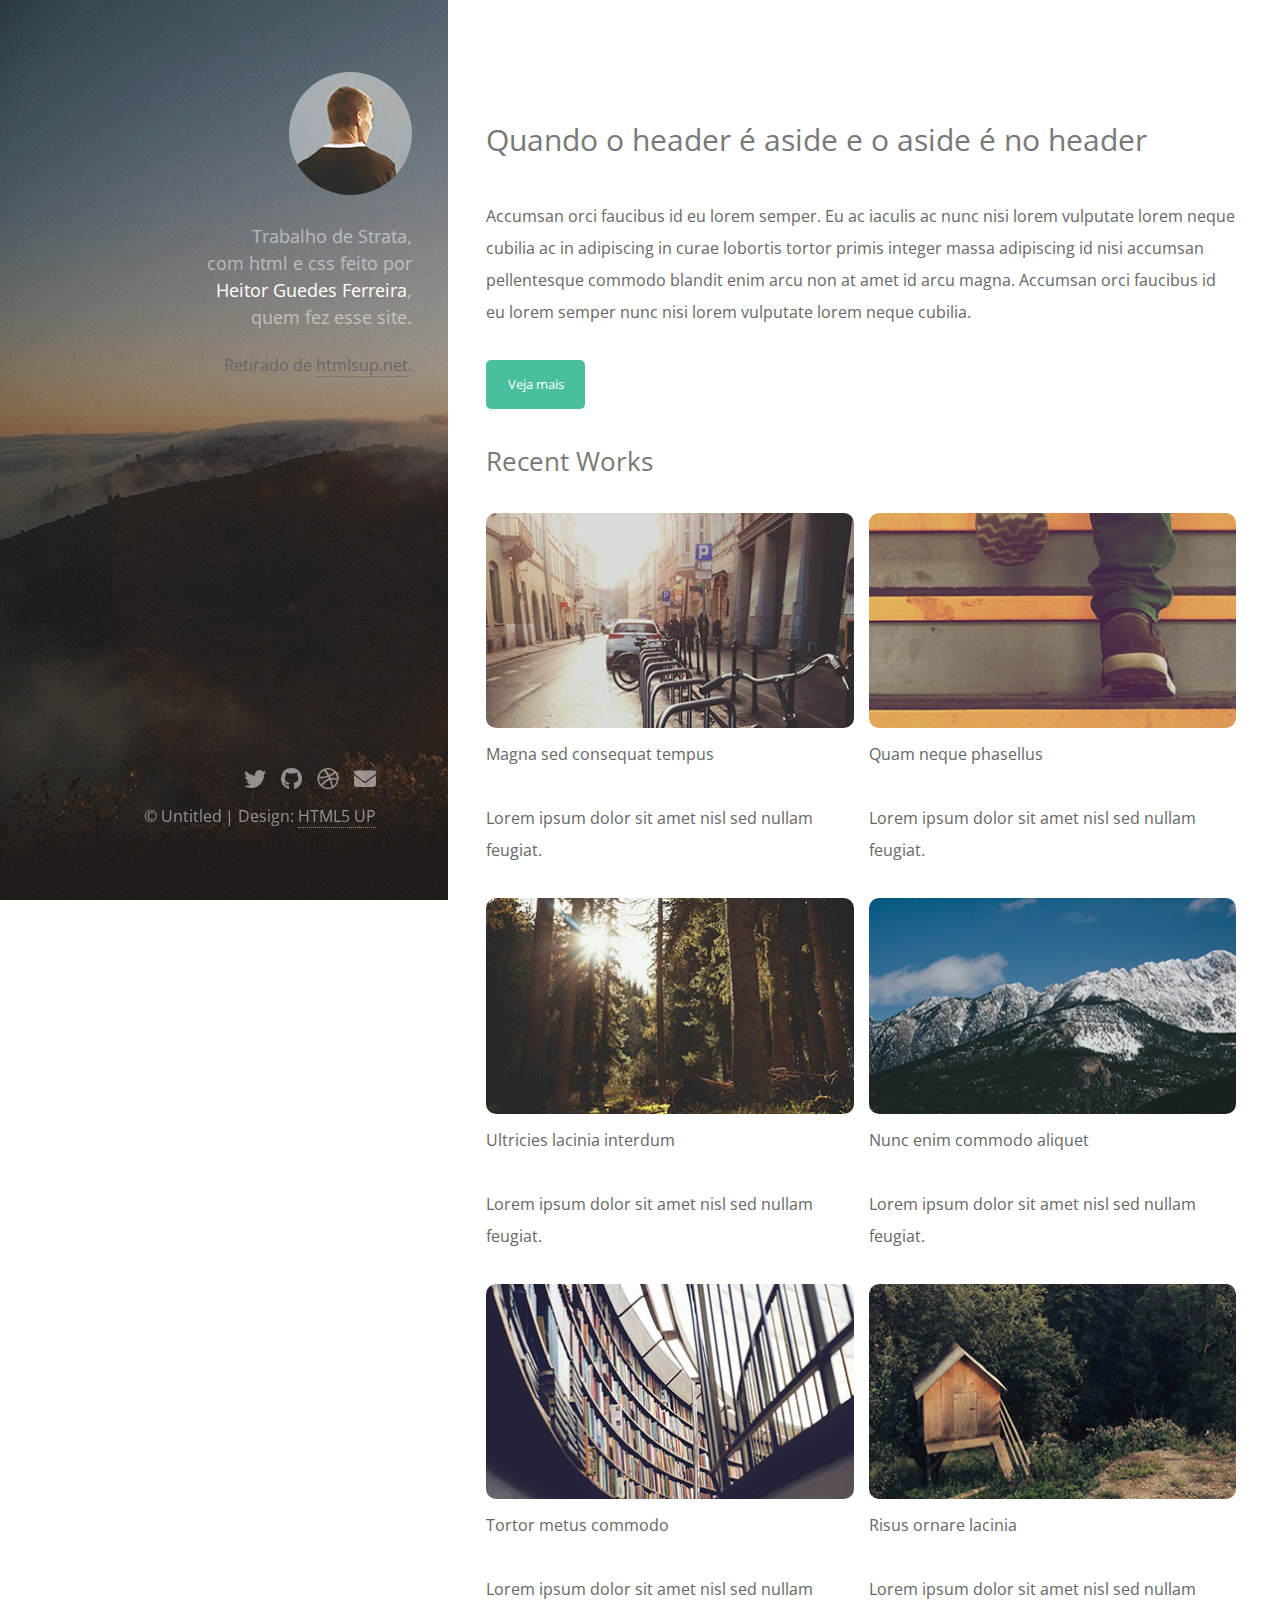
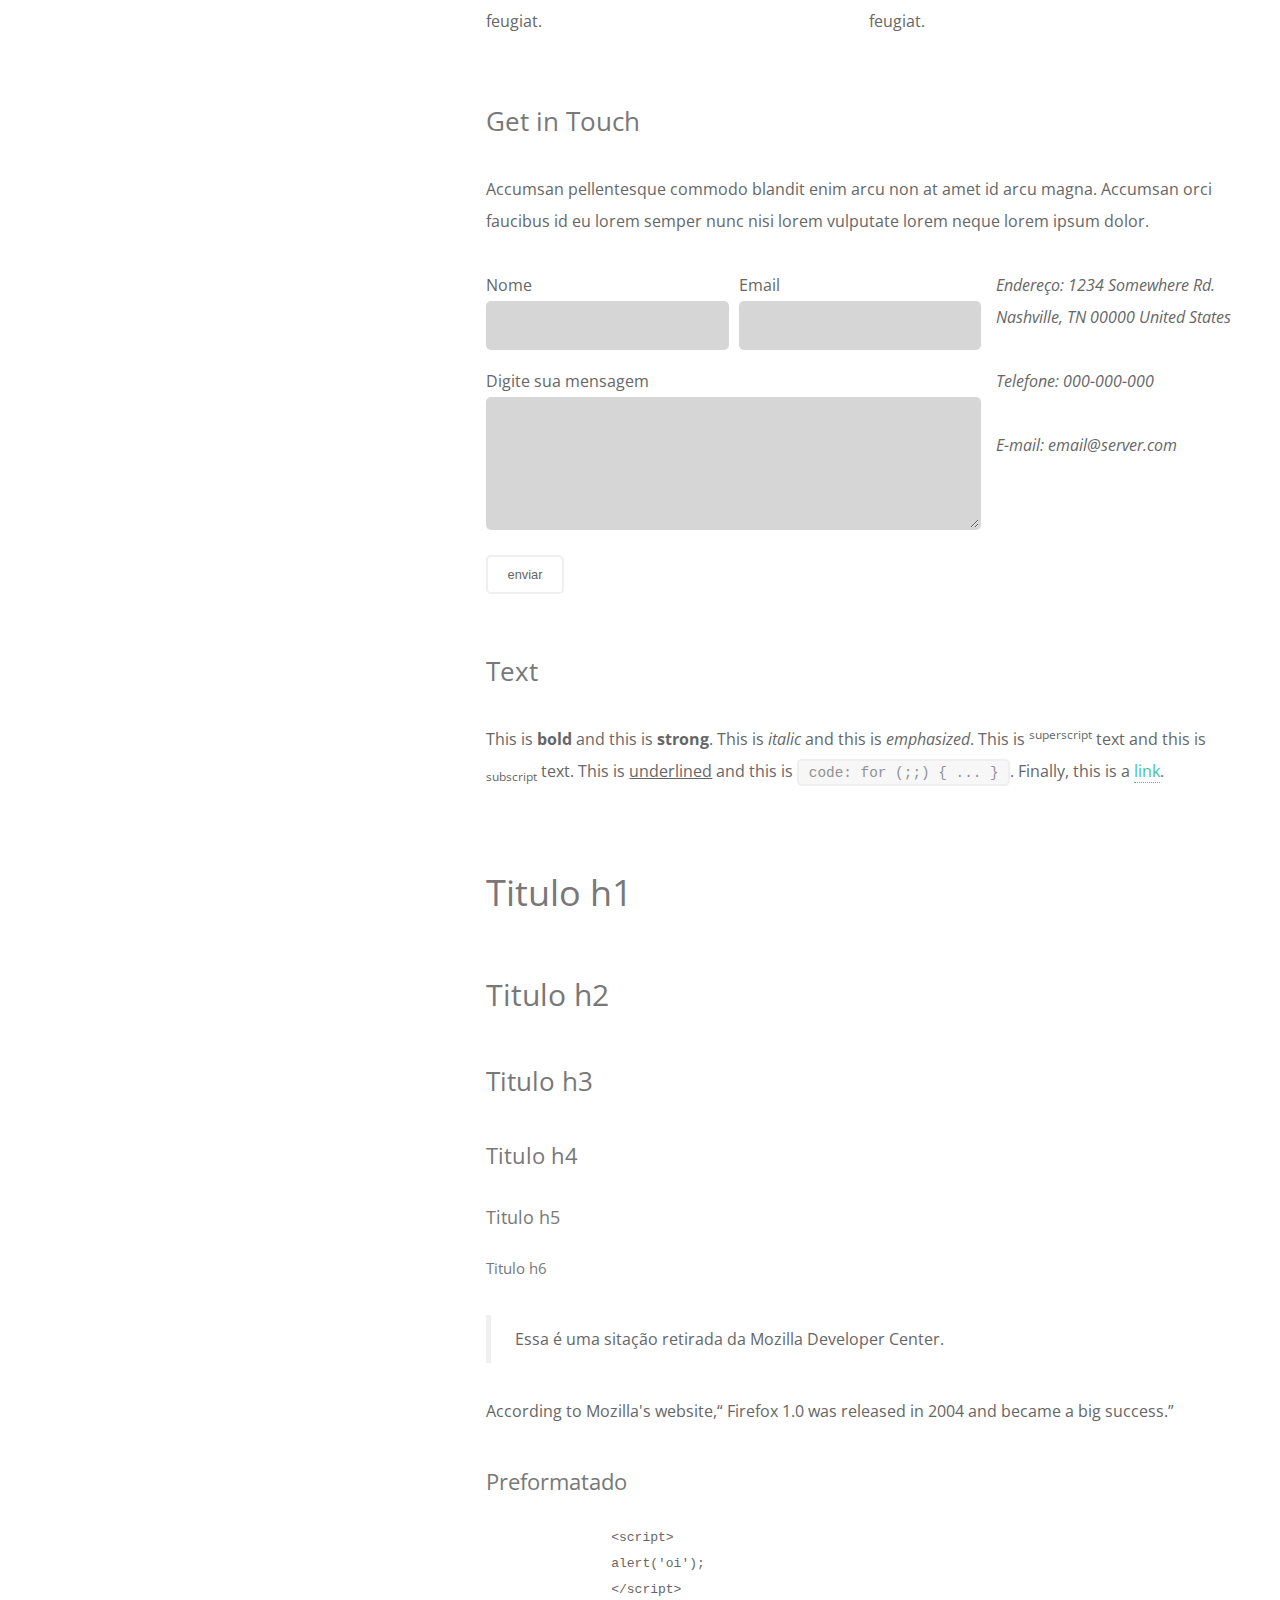
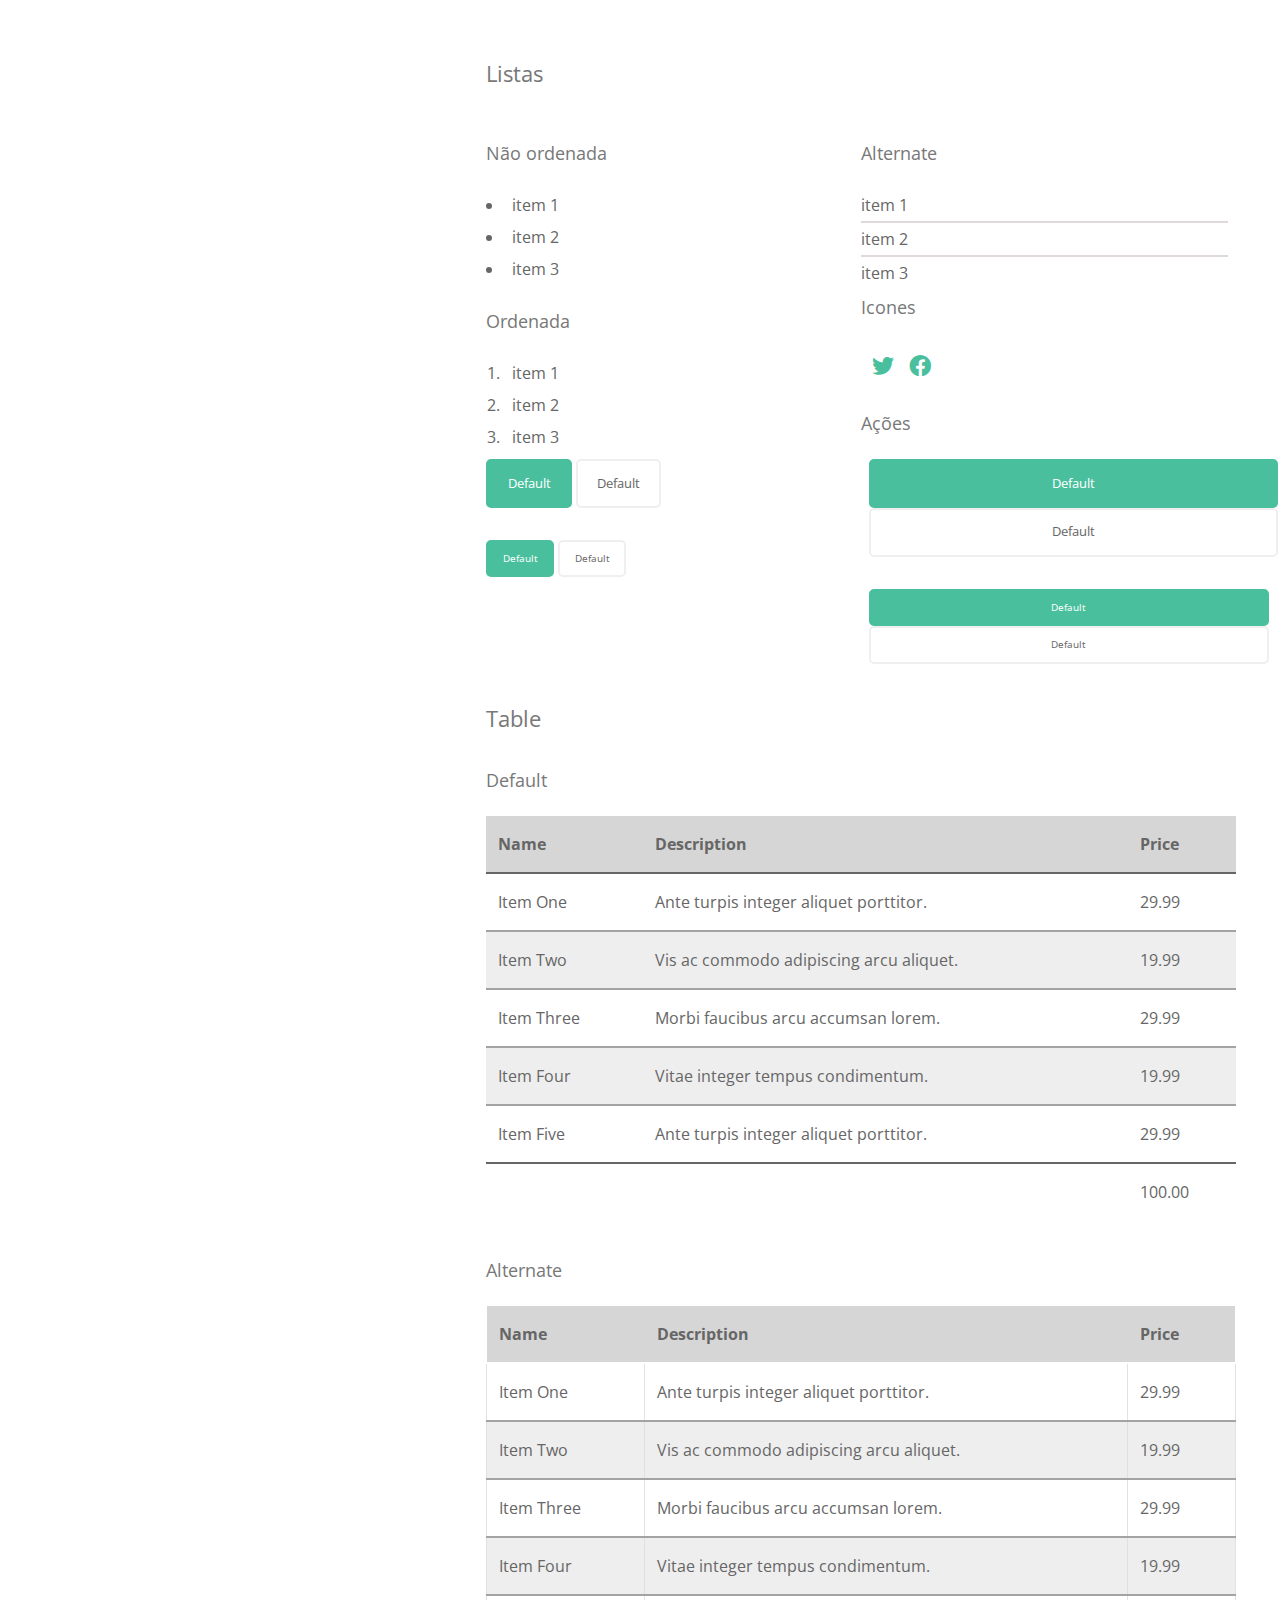
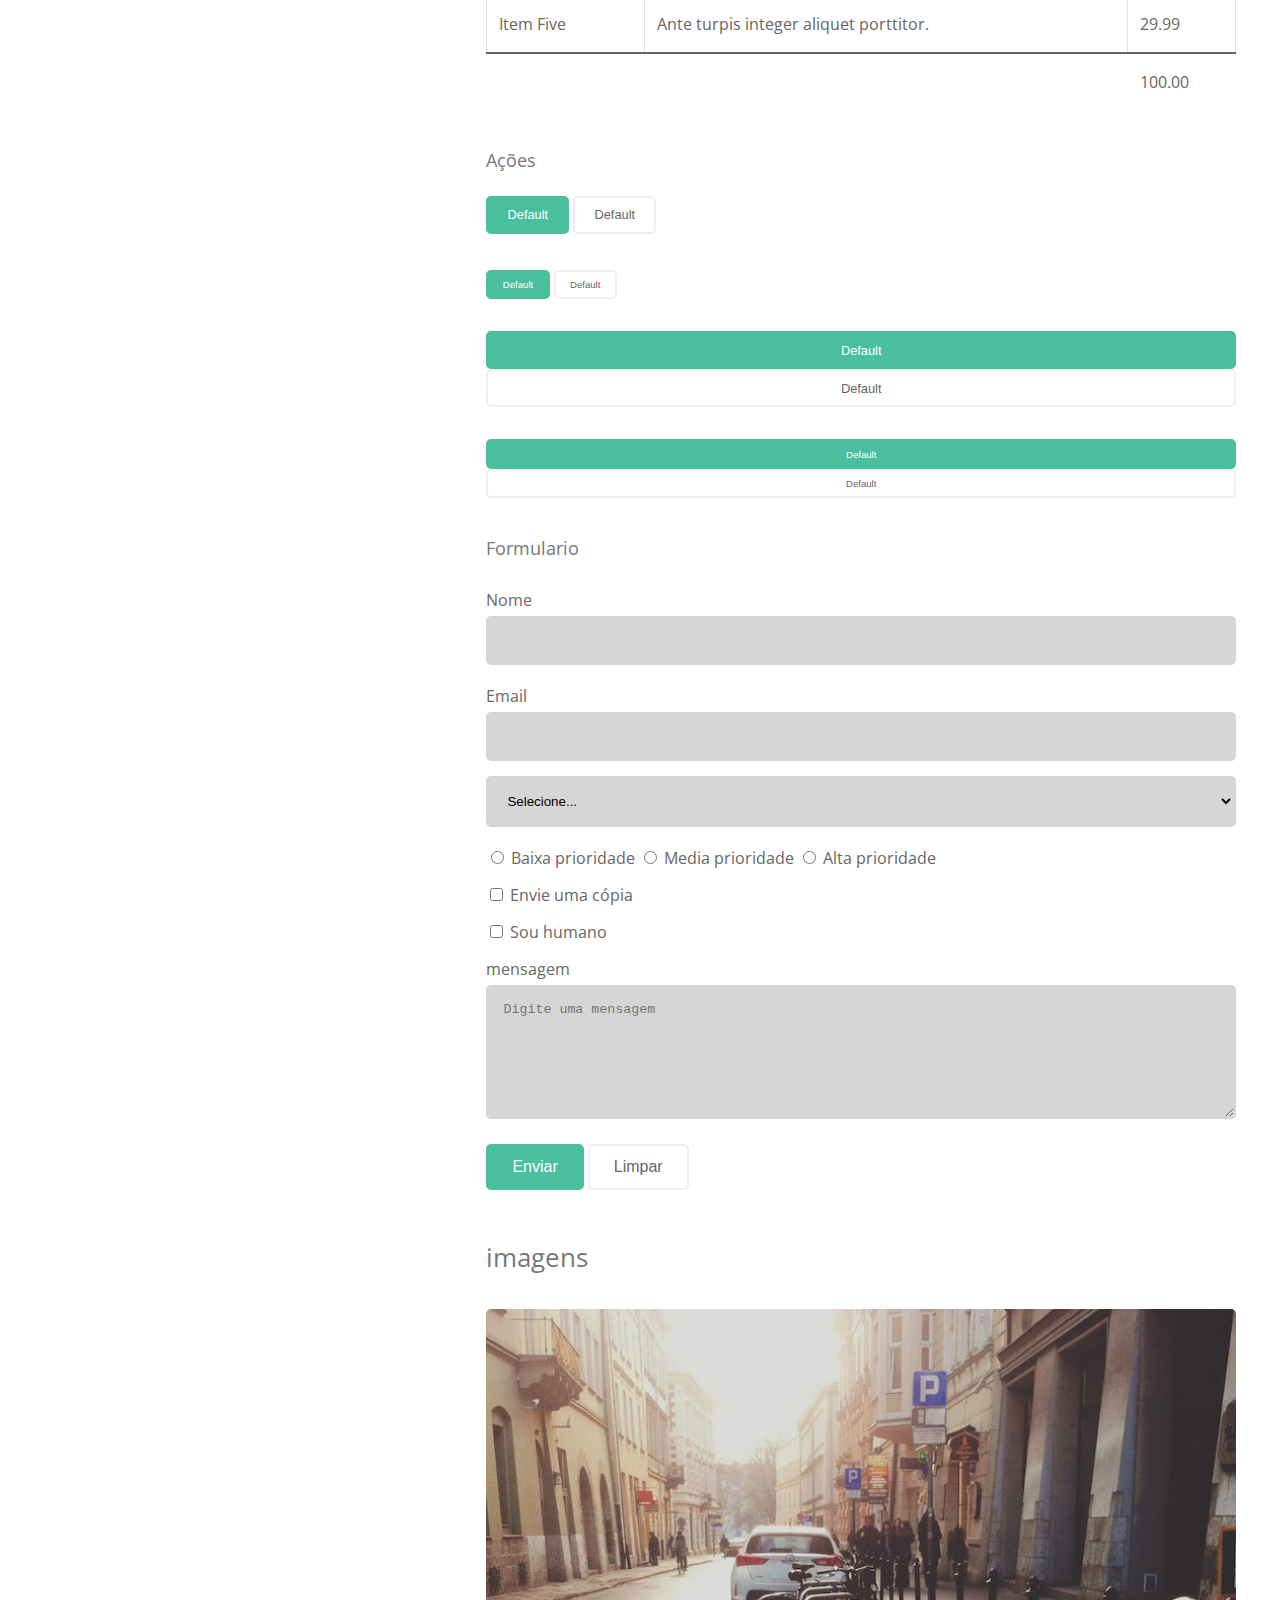
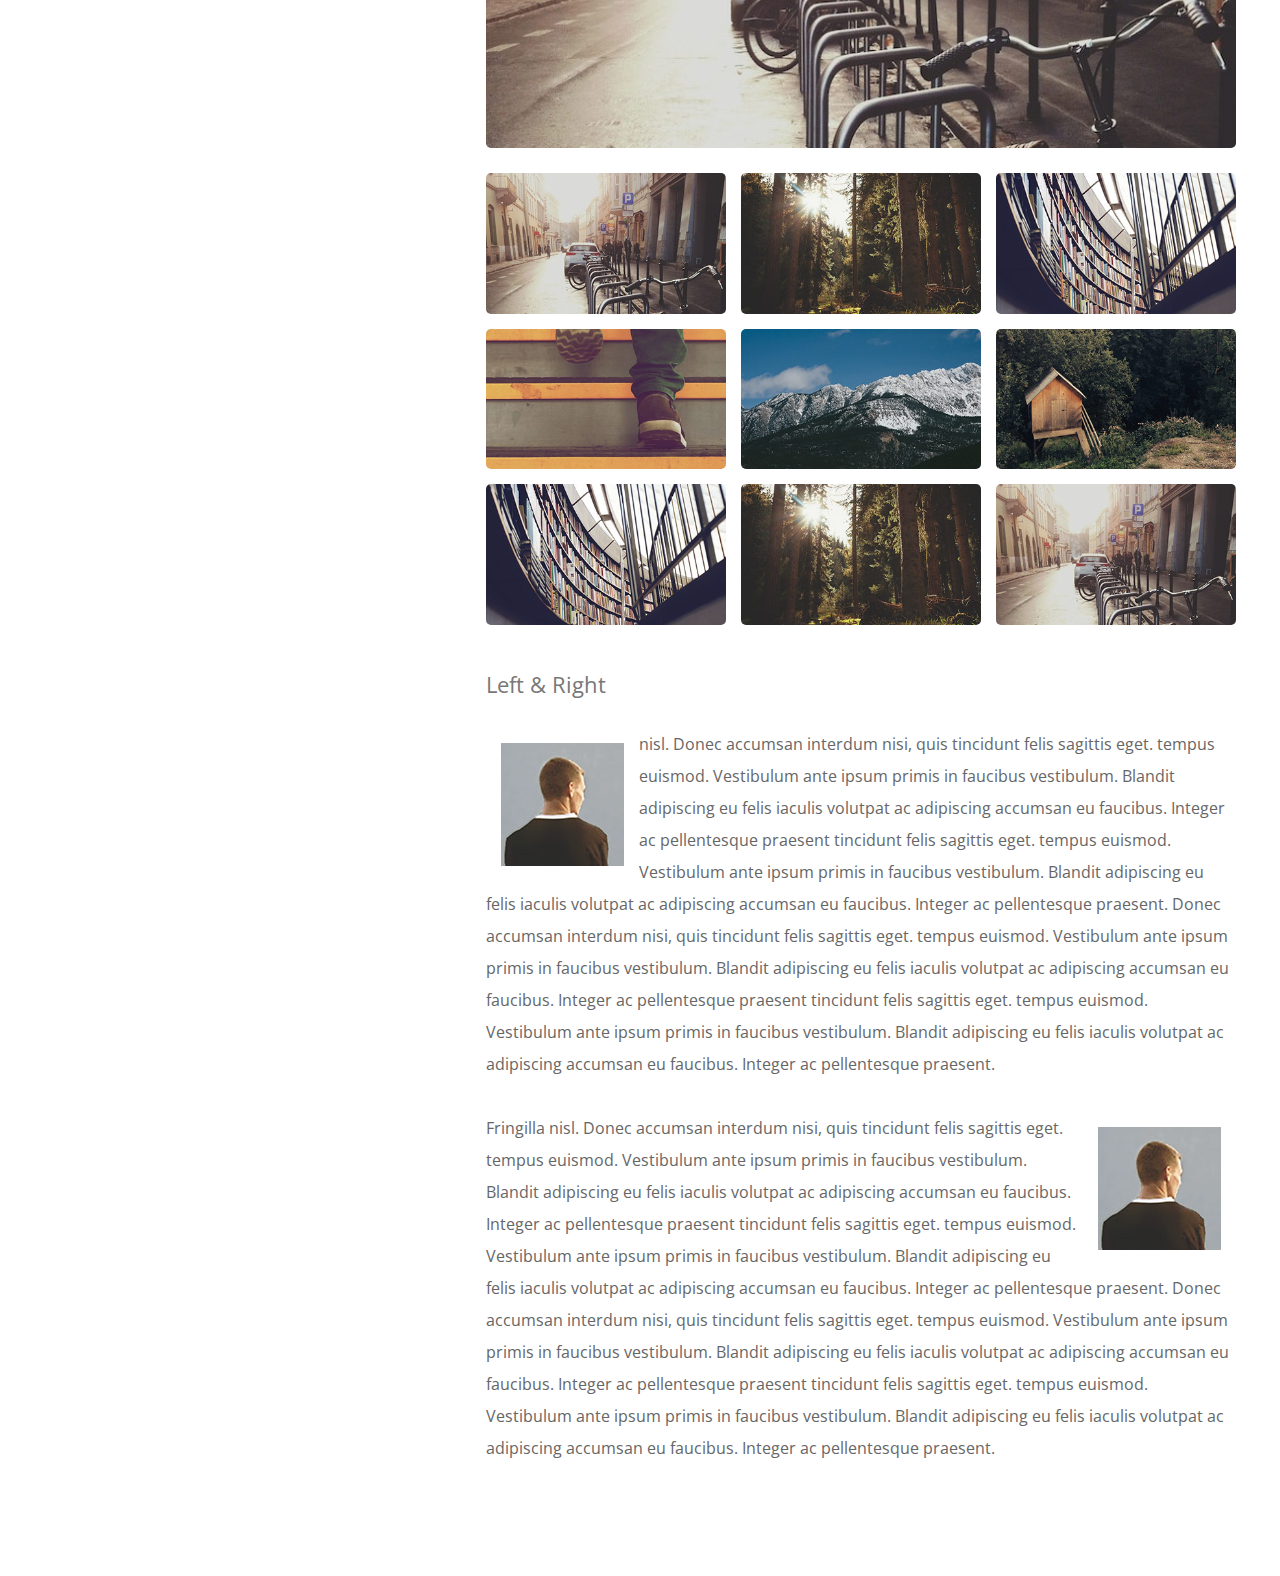
<file: index.html>
<!DOCTYPE html>
<!--doctype informa ao agente de usuario a versão do html que deve ser renderiada-->
<html lang="pt-br">

<head>
    <title>Projeto Strata</title>
    <meta charset="UTF-8">
    <meta http-equiv="X-UA-Compatible" content="IE=edge">
    <meta name="viewport" content="width=device-width, initial-scale=1.0">
    <meta name="author" content="Heitor">
    <link rel="preconnect" href="https://fonts.googleapis.com">
    <link rel="preconnect" href="https://fonts.gstatic.com" crossorigin>
    <link href="https://fonts.googleapis.com/css2?family=Open+Sans:wght@300&display=swap" rel="stylesheet">
    <!--     <link rel="stylesheet" href="css/reset.css"> para resetar toda a formatação -->
    <link rel="stylesheet" href="fontawesome-free-6.4.0-web/css/all.min.css">
    <link rel="stylesheet" href="css/estilo.css">

</head>

<body>
    <header class="main-header">
        <a href="index.html" class="main-header-link imagem-link">
            <img src="imagens/avatar.jpg" alt="Texto qualquer">
        </a>
        <h1 class="main-header-h1"> Trabalho de Strata,<br> com html e css feito por
            <br>
            <strong>Heitor Guedes Ferreira</strong>, <br>
            quem fez esse site.
        </h1>
        <p>
            Retirado de <a href="http://htmlsup.net" class="main-header-secondlink">htmlsup.net</a>.</p>
    </header>
    <main class="main-content">
        <section class="main-content-section">
            <h2>Quando o header é aside e o aside é no header</h2>
            <p>Accumsan orci faucibus id eu lorem semper. Eu ac iaculis ac nunc nisi lorem vulputate lorem neque cubilia
                ac
                in adipiscing in curae lobortis tortor primis integer massa adipiscing id nisi accumsan pellentesque
                commodo
                blandit enim arcu non at amet id arcu magna. Accumsan orci faucibus id eu lorem semper nunc nisi lorem
                vulputate lorem neque cubilia.</p>
            <a href="#" title="Veja mais" class="button-default">Veja mais</a>
        </section>
        <section class="main-content-section">
            <h3>Recent Works</h3>

            <div class="row"><!-- Pai -->
                <div class="col-half"><!-- Primeiro filho -->

                    <article class="recent-work-card">
                        <a class="imagem-link" href="imagens/fulls/01.jpg">
                            <img src="imagens/thumbs/01.jpg" alt="carro em rua vazia">
                        </a>
                        <p class="recent-work-card-title">Magna sed consequat tempus</p>
                        <p>Lorem ipsum dolor sit amet nisl sed nullam feugiat.</p>
                    </article>
                    <article class="recent-work-card">
                        <a class="imagem-link" href="imagens/fulls/02.jpg">
                            <img src="imagens/thumbs/02.jpg" alt="carro em rua vazia">
                        </a>
                        <p class="recent-work-card-title">Ultricies lacinia interdum</p>
                        <p>Lorem ipsum dolor sit amet nisl sed nullam feugiat.</p>
                    </article>
                    <article class="recent-work-card">
                        <a class="imagem-link" href="imagens/fulls/03.jpg">
                            <img src="imagens/thumbs/03.jpg" alt="carro em rua vazia">
                        </a>

                        <p class="recent-work-card-title">Tortor metus commodo</p>
                        <p>Lorem ipsum dolor sit amet nisl sed nullam feugiat.</p>
                    </article>
                </div>
                <div class="col-half"><!-- Segundo filho -->
                    <article class="recent-work-card">
                        <a class="imagem-link" href="imagens/fulls/04.jpg">
                            <img src="imagens/thumbs/04.jpg" alt="carro em rua vazia">
                        </a>
                        <p class="recent-work-card-title">Quam neque phasellus</p>
                        <p>Lorem ipsum dolor sit amet nisl sed nullam feugiat.</p>
                    </article>
                    <article class="recent-work-card">
                        <a class="imagem-link" href="imagens/fulls/05.jpg">
                            <img src="imagens/thumbs/05.jpg" alt="carro em rua vazia">
                        </a>
                        <p class="recent-work-card-title">Nunc enim commodo aliquet</p>
                        <p>Lorem ipsum dolor sit amet nisl sed nullam feugiat.</p>
                    </article>
                    <article class="recent-work-card">
                        <a class="imagem-link" href="imagens/fulls/06.jpg">
                            <img src="imagens/thumbs/06.jpg" alt="carro em rua vazia">
                        </a>
                        <p class="recent-work-card-title">Risus ornare lacinia</p>
                        <p>Lorem ipsum dolor sit amet nisl sed nullam feugiat.</p>
                    </article>
                </div>
            </div><!-- row -->
        </section>
        <section class="main-content-section">
            <h3>Get in Touch</h3>
            <p>Accumsan pellentesque commodo blandit enim arcu non at amet id arcu magna. Accumsan orci faucibus id eu
                lorem
                semper nunc nisi lorem vulputate lorem neque lorem ipsum dolor.
            </p>


            <div class="row-lista">
                <div class="col-two-thirds">
                    <form action="#" method="POST">
                        <div class="row">
                            <div class="col-half">
                                <label for="nome">Nome</label>
                                <input type="text" name="nome" id="nome">
                            </div>
                            <div class="col-half">
                                <label for="email">Email</label>
                                <input type="email" name="email" id="email">
                            </div>
                        </div>

                        <label for="mensagem">Digite sua mensagem</label>
                        <textarea name="mensagem" id="mensagme"></textarea>

                        <input type="submit" value="enviar" class="button-default button-default-stroke">

                    </form>
                </div>
                <div class="col-one-third">
                    <address>
                        <p>
                            <spam>Endereço: 1234 Somewhere Rd. Nashville, TN 00000 United States
                            </spam>
                        </p>

                        <p>
                            <spam>Telefone: 000-000-000</spam>
                        </p>

                        <p>
                            <spam>E-mail: email@server.com</spam>
                        </p>

                    </address>
                </div>
            </div><!-- row -->



        </section>
        <section class="main-content-section">
            <div class="main-content-section-text">
            <h3>Text</h3>
            <p> This is <b>bold</b> and this is <strong>strong</strong>. This is <i>italic</i> and this is
                <em>emphasized</em>.
                This is <sup>superscript</sup> text and
                this is <sub>subscript</sub> text. This is <u>underlined</u> and this is <code>code: for (;;)
                 { ... }</code>. Finally, this is a <a href="#">link</a>.
            </p><!-- Tag <u> ou seja fazer underline é melhor fazer no css com text decoration -->
            </div>
            <h1>Titulo h1</h1>
            <h2>Titulo h2</h2>
            <h3>Titulo h3</h3>
            <h4>Titulo h4</h4>
            <h5>Titulo h5</h5>
            <h6>Titulo h6</h6>
            <blockquote cite="https://developer.mozilla.org">
                Essa é uma sitação retirada da Mozilla Developer Center.
            </blockquote>
            <p>
                According to Mozilla's website,<q cite="https://www.mozilla.org/en-US/about/history/"> Firefox 1.0 was
                    released in 2004 and became a big success.</q>
            </p>
            <h4>Preformatado</h4>
            <pre>
                &lt;script&gt
                alert('oi');
                &lt;/script&gt
                            </pre>
            <!-- util pra mostra codigo            
                <script>
                    alert('oi');
                </script>  -->
            <h4>Listas</h4>
            <div class="row-lista">
                <div class="col-half">
                    <h5>
                        Não ordenada
                    </h5>
                    <ul>
                        <li>item 1</li>
                        <li>item 2</li>
                        <li>item 3</li>
                    </ul>

                    <h5>
                        Ordenada
                    </h5>
                    <ol>
                        <li>item 1</li>
                        <li>item 2</li>
                        <li>item 3</li>
                    </ol>



                </div>

                <div class="col-half">

                    <h5>
                        Alternate
                    </h5>
                    <ul class="alternate">
                        <li>item 1</li>
                        <li>item 2</li>
                        <li>item 3</li>
                    </ul>
                </div>
                <h5>Icones</h5>
                <ul class="ul-icons">
                    <li><i class="fa-brands fa-twitter"></i></li>
                    <li><i class="fa-brands fa-facebook"></i></li>

                </ul>

            </div>

            <h5>Ações</h5>
            <div class="row-lista">
                <div class="col-half">

                    <p><a href="#" class="button-default">Default</a>
                        <a href="#" class="button-default button-default-stroke">Default</a>
                    </p>
                    <p><a href="#" class="button-default button-default-small">Default</a>
                        <a href="#" class="button-default button-default-small button-default-stroke">Default</a>
                    </p>
                </div>
                <div class="col-half">

                    <p><a href="#" class="button-default button-default-full">Default</a>
                        <a href="#" class="button-default button-default-full button-default-stroke">Default</a>
                    </p>
                    <p><a href="#" class="button-default button-default-full button-default-small">Default</a>
                        <a href="#"
                            class="button-default button-default-full button-default-small button-default-stroke">Default</a>
                    </p>
                </div>
            </div> <!-- row -->

            <h4>Table</h4>
            <h5>Default</h5>

            <table class="table">
                <thead>
                    <tr>
                        <th>Name</th>
                        <th>Description</th>
                        <th>Price</th>
                    </tr>
                </thead>
                <tfoot>
                    <tr>
                        <td colspan="2"></td>
                        <td>100.00</td>
                    </tr>
                </tfoot>
                <tbody>
                    <tr>
                        <td>Item One</td>
                        <td>Ante turpis integer aliquet porttitor.</td>
                        <td>29.99</td>
                    </tr>
                    <tr>
                        <td>Item Two</td>
                        <td>Vis ac commodo adipiscing arcu aliquet.</td>
                        <td>19.99</td>
                    </tr>
                    <tr>
                        <td>Item Three</td>
                        <td> Morbi faucibus arcu accumsan lorem.</td>
                        <td>29.99</td>
                    </tr>
                    <tr>
                        <td>Item Four</td>
                        <td>Vitae integer tempus condimentum.</td>
                        <td>19.99</td>
                    </tr>
                    <tr>
                        <td>Item Five</td>
                        <td>Ante turpis integer aliquet porttitor.</td>
                        <td>29.99</td>
                    </tr>
                </tbody>

            </table>

            <h5>Alternate</h5>

            <table class="table table-alternate">
                <thead>
                    <tr>
                        <th>Name</th>
                        <th>Description</th>
                        <th>Price</th>
                    </tr>
                </thead>
                <tfoot>
                    <tr>
                        <td colspan="2"></td>
                        <td>100.00</td>
                    </tr>
                </tfoot>
                <tbody>
                    <tr>
                        <td>Item One</td>
                        <td>Ante turpis integer aliquet porttitor.</td>
                        <td>29.99</td>
                    </tr>
                    <tr>
                        <td>Item Two</td>
                        <td>Vis ac commodo adipiscing arcu aliquet.</td>
                        <td>19.99</td>
                    </tr>
                    <tr>
                        <td>Item Three</td>
                        <td> Morbi faucibus arcu accumsan lorem.</td>
                        <td>29.99</td>
                    </tr>
                    <tr>
                        <td>Item Four</td>
                        <td>Vitae integer tempus condimentum.</td>
                        <td>19.99</td>
                    </tr>
                    <tr>
                        <td>Item Five</td>
                        <td>Ante turpis integer aliquet porttitor.</td>
                        <td>29.99</td>
                    </tr>
                </tbody>

            </table>

            <h5>Ações</h5>
            <p><button class="button-default">Default</button>
                <button class="button-default button-default-stroke">Default</button>
            </p>
            <p><button class="button-default button-default-small">Default</button>
                <button class="button-default button-default-small button-default-stroke">Default</button>
            </p>
            <p><button class="button-default button-default-full">Default</button>
                <button class="button-default button-default-full button-default-stroke">Default</button>
            </p>
            <p><button class="button-default button-default-full button-default-small">Default</button>
                <button
                    class="button-default button-default-full button-default-small button-default-stroke">Default</button>
                </button>
            <h5>Formulario</h5>

            <form>
                <label for="name">Nome</label>
                <input type="text" name="nome" id="nome">
                <label for="name">Email</label>
                <input type="email" name="email" id="email">
                <select>
                    <option value="0">Selecione... </option>
                    <option value="1">HTML </option>
                    <option value="2">CSS </option>
                    <option value="3">Javascript </option>
                </select>
                <label>
                    <input type="radio" value="baixa" name="prioridade"> Baixa prioridade
                    <input type="radio" value="media" name="prioridade"> Media prioridade
                    <input type="radio" value="alta" name="prioridade"> Alta prioridade
                </label>
                <label>
                    <input type="checkbox" name="copy" value="1"> Envie uma cópia
                </label>
                <label>
                    <input type="checkbox" name="human" value="1"> Sou humano
                </label>
                <label for="msg">mensagem </label>
                <textarea placeholder="Digite uma mensagem" name="msg" id="msg"></textarea>
                <input type="submit" class="button-default button-default-big" value="Enviar">
                <input type="reset" class="button-default button-default-stroke button-default-big" value="Limpar">
            </form>

        </section>
        <section class="main-content-section row">
            <h3>imagens</h3>
            <div class="galeria-img">
                <img src="imagens/fulls/01.jpg"
                    alt="carro estacionado ao lado de bicicletas com pedestres andando na calçada">
            </div>
            <div class="galeria-thumb row">
                <img class="col-one-third" src="imagens/thumbs/01.jpg" alt="">
                <img class="col-one-third" src="imagens/thumbs/02.jpg" alt="">
                <img class="col-one-third" src="imagens/thumbs/03.jpg" alt="">
                <img class="col-one-third" src="imagens/thumbs/04.jpg" alt="">
                <img class="col-one-third" src="imagens/thumbs/05.jpg" alt="">
                <img class="col-one-third" src="imagens/thumbs/06.jpg" alt="">
                <img class="col-one-third" src="imagens/thumbs/03.jpg" alt="">
                <img class="col-one-third" src="imagens/thumbs/02.jpg" alt="">
                <img class="col-one-third" src="imagens/thumbs/01.jpg" alt="">
            </div>
        </section>
        <h4>Left &amp; Right</h4>

        <p class="texto-left-right"><img src="imagens/avatar.jpg" alt="homem de costas" class="img-left"> nisl. Donec
            accumsan interdum nisi,
            quis tincidunt felis sagittis eget. tempus euismod. Vestibulum
            ante ipsum primis in faucibus vestibulum. Blandit adipiscing eu felis iaculis volutpat ac adipiscing
            accumsan eu faucibus. Integer ac pellentesque praesent tincidunt felis sagittis eget. tempus euismod.
            Vestibulum ante ipsum primis in faucibus vestibulum. Blandit adipiscing eu felis iaculis volutpat ac
            adipiscing accumsan eu faucibus. Integer ac pellentesque praesent. Donec accumsan interdum nisi, quis
            tincidunt felis sagittis eget. tempus euismod. Vestibulum ante ipsum primis in faucibus vestibulum. Blandit
            adipiscing eu felis iaculis volutpat ac adipiscing accumsan eu faucibus. Integer ac pellentesque praesent
            tincidunt felis sagittis eget. tempus euismod. Vestibulum ante ipsum primis in faucibus vestibulum. Blandit
            adipiscing eu felis iaculis volutpat ac adipiscing accumsan eu faucibus. Integer ac pellentesque praesent.
        </p>
        <p class="texto-left-right"><img src="imagens/avatar.jpg" alt="homem de costas" class="img-right"> Fringilla
            nisl. Donec accumsan
            interdum nisi, quis tincidunt felis sagittis eget. tempus euismod. Vestibulum
            ante ipsum primis in faucibus vestibulum. Blandit adipiscing eu felis iaculis volutpat ac adipiscing
            accumsan eu faucibus. Integer ac pellentesque praesent tincidunt felis sagittis eget. tempus euismod.
            Vestibulum ante ipsum primis in faucibus vestibulum. Blandit adipiscing eu felis iaculis volutpat ac
            adipiscing accumsan eu faucibus. Integer ac pellentesque praesent. Donec accumsan interdum nisi, quis
            tincidunt felis sagittis eget. tempus euismod. Vestibulum ante ipsum primis in faucibus vestibulum. Blandit
            adipiscing eu felis iaculis volutpat ac adipiscing accumsan eu faucibus. Integer ac pellentesque praesent
            tincidunt felis sagittis eget. tempus euismod. Vestibulum ante ipsum primis in faucibus vestibulum. Blandit
            adipiscing eu felis iaculis volutpat ac adipiscing accumsan eu faucibus. Integer ac pellentesque praesent.
        </p>
    </main>
    <footer class="main-footer">
        <ul class="ul-icons brands">


           <li><a href="#" class="fa-brands fa-twitter"><span class="label"></span></a></li>
           <li><a href="#" class="fa-brands fa-github"><span class="label"></span></a></li>
           <li><a href="#" class="fa-brands fa-dribbble"><span class="label"></span></a></li>
           <li><a href="#" class="fa-solid fa-envelope"><span class="label"></span></a></li>
  
        </ul>
        <ul class="copyright">
            <li>&copy; Untitled</li><p>|</p>
            <li>Design: <a href="http://html5up.net">HTML5 UP</a></li>
        </ul>
    </footer>
</body>
<!--          <li><i class="fa-brands fa-twitter"></i></li>
                    <li><i class="fa-brands fa-facebook"></i></li> -->
</html>
</file>
<file: css/estilo.css>
body {
    font-family: 'Open Sans', Arial, Helvetica, sans-serif;
    color: #666;
    font-weight: normal;
    line-height: 2;
}
img{
    max-width: 100%;
}
a {
    transition: color .4 linear, border .4 linear;
    text-decoration: none;
    border-bottom: 1px dotted;
    color: #49bf9d;
    /* Se deixar sem cor o border fica com a cor da fonte */
}

a:hover {
    border-bottom-color: transparent;
}

p {
    margin: 0 0 2em;
}

h1,
h2,
h3,
h4,
h5,
h6 {
    color: #787878;
    font-weight: normal;
    margin: 1em 0;
}

h1 {
    font-size: 36px;
}

h2 {
    font-size: 30px;
}

h3 {
    font-size: 26px;
}

h4 {
    font-size: 22px;
}

h5 {
    font-size: 18px;

}

h6 {
    font-size: 15px;
}

sub,
sup {
    font-size: 12px;
}

blockquote {
    border-left: 5px solid #efefef;
    margin: 2em 0;
    padding: .5em 0 .5em 1.5em;
}

code {
    background: #f7f7f7;
    border-radius: .35em;
    border: 2px solid #efefef;
    font-size: .9em;
    padding: 0.25em 0.65em;
    font-family: "Courier New";
    color: #929292;
}

pre code {
    display: block;
}

ul,
ol {
    margin: 0;
    padding: 0;
    padding-left: 1.1em;
}

li {
    padding-left: .5em;
}


/* Porque existe tag code dentro de um texto normal 
para colocar o display block no lugar certo é nescessario usar o pre */
/* Primeiro as tags */
.main-header {
    position: fixed;
    top: 0;
    left: 0;
    height: 100%;
    width: 35%;
    padding: 72px 36px;
    box-sizing: border-box;
    background-image: url(/overlay.png), url(/imagens/bg.jpg);
    background-position: left top;
    background-size: auto, cover;
    text-align: right;
}

.main-header-h1 {
    font-weight: normal;
    font-size: 18px;
    line-height: 1.5;
    color: white;
    color: rgba(255, 2555, 255, .5);

}

.main-header strong {
    color: white;
    font-weight: normal;
}

.main-header-secondlink {
    color: inherit;
}

.main-header-secondlink:hover {
    color: #49bf9d;
}

.main-content {
    width: 65%;
    margin-left: 35%;
    padding: 72px 36px;
    box-sizing: border-box;
}

.alternate {
    list-style-type: none;
    padding-left: 0;

}

.alternate li {
    border-bottom: 2px solid rgb(224, 217, 217);
    padding-left: 0;
}

.alternate li:last-child {
    border: 0;
}

/* Essa pseudo classe serve para mudar coisas pontuais na ultima linha */
.ul-icons {
    list-style-type: none;
    padding-left: 0;

}

.ul-icons li {
    display: inline-block;
    font-size: 22px;
    color: #49bf9d;
    /* Para eles terrrem comportamento de linha e ficarem como blocos */
}

.main-header-link img{
    border-radius: 50%;
    overflow: hidden;
}
.recent-work-card img{
border-radius: 10px;
overflow: hidden;
} 


.galeria-img img{
    width: 100%;
    /* margin: 0 0 2%; */
  
}

.galeria-thumb img, .galeria-img img{
    margin-bottom: 2%;
    display: inline-block;
    border-radius: 5px;
}
/* Grid */
.row {
    overflow: auto;
}

.col-half {
    width: 49%;
    float: left;

}

.col-half:first-child {
    margin-right: 1%;
}

.col-half:last-child {
    margin-left: 1%;
}

.col-two-thirds {
    width: 66%;
    float: left;

}

.col-one-third {
    width: 32%;
    float: left;

    /* margin-left: 2%; */
}
.col-two-thirds + .col-one-third{
    /* Esse ele mento vai pegar o primeiro col-one-third que aparecer logo após o col-two-thirds */
    margin-left: 2%; 
}
.col-one-third  + .col-two-thirds {
    /* Esse ele mento vai pegar o primeiro col-one-third que aparecer logo após o col-two-thirds */
    margin-left: 2%; 
}

/* método 1
.col-one-third:nth-child(2), .col-one-third:nth-child(5), .col-one-third:nth-child(8){
    margin: 0 2%;
} */
/* Método 2 
é uma formula matematica 1n 2n e 3n são os multiplos de 1 2 e 3. foi multiplicado por 3 e subitraido por 1*/
/* .col-one-third:nth-child(3n-1){
    margin: 0 2%; 
   
} */
/* Método 3 */
.col-one-third:nth-child(3n-2){/* 1, 4, 7 */
    margin-right: 2%; 
   
} 
.col-one-third:nth-child(3n){/* 3, 6, 9 */
    margin-left: 2%; 
   
} 
textarea {
    height: 10em;
}

input,
label,
textarea,
select {
    display: inline-block;
    width: 100%;
    box-sizing: border-box;
}

input,
textarea,
select {
    background-color: #cccc;
    padding: 15px;
    border-radius: 5px;
    border: 2px solid transparent;
    margin-bottom: 15px;

}

input:focus,
textarea:focus {
    border: 2px solid #49bf9d;
    outline: none;
}

input[type="radio"],
input[type="checkbox"] {
    width: auto;
}

.button-default {
    background-color: #49bf9d;
    color: white;
    border: 2px solid #49bf9d;
    padding: .75em 1.5em;
    border-radius: 5px;
    font-size: .8em;
    display: inline-block;
    width: auto;
    transition: 0.4;
    cursor: pointer;
}
.button-default:hover{
    background-color: #54edbf;
    border: transparent;
    border: 2px solid ;
}
.button-default-big {
    font-size: 1em;
}

.button-default-stroke {
    background-color: white;
    border-color: #efefef;
    color: inherit;
    

}
.button-default-stroke:hover{
    color: #49bf9d;
    border-color: white;
    background-color: white;
} 
.imagem-link{
    border: 0;
}



.button-default-small {
    font-size: .6em;
}

.button-default-full {
    width: 100%;
    display: block;
    text-align: center;
}

.table {
    width: 100%;
    margin: 0 0 2em 0;
    border-collapse: collapse;
    text-align: left;
}

/* border-collapse server para tirar o espacinho entre as colunas */
table td {
    padding: .75em;
}

.table th {
    background: #cccc;
    padding: .75em;
}

.table tbody tr td {
    border-bottom: 2px solid #a4a3a3;
}

/* de dentro da classe table peguei a tbody a primeira tr e as td que estão la dentro*/
.table tbody tr:first-child td {
    border-top: 2px solid #666;
}

.table tbody tr:last-child td {
    border-bottom: 2px solid #666;
}

.table tbody tr:nth-child(even) td {
    background-color: #eee;
}

.table-alternate tbody td {
    border: 1px solid #dddd;
}

.table-alternate tbody tr:first-child td {
    border-top: 2px solid white;
}
.img-left{
    float: left;
    margin: 2%;
}
.img-right{
    float: right;
    margin: 2%;
}
.main-content-section-text{
    padding-top: 10px;
    display: inline-block;
}
.main-footer{
    position: fixed;
    bottom: 0px;
    width: 35%;
    left: 0;
    padding: 0 72px 36px 0;
    box-sizing: border-box;
    text-align: right;
    color: rgba(255, 2555, 255, .5);
   
}
.brands a{
    display: inline-block;
    font-size: 22px;
    color: rgba(255, 2555, 255, .5);
    border: none;

}
.brands a:hover{
    color: #49bf9d;
}
.copyright li{
    list-style-type: none;
    padding-left: 0;
    display: inline-block;

}
.copyright p{
    display: inline-block;
    padding-left: 3px;
}
.copyright a{
    color: rgba(255, 2555, 255, .5);
}
.copyright a:hover{
    color: #49bf9d;
}
</file>
